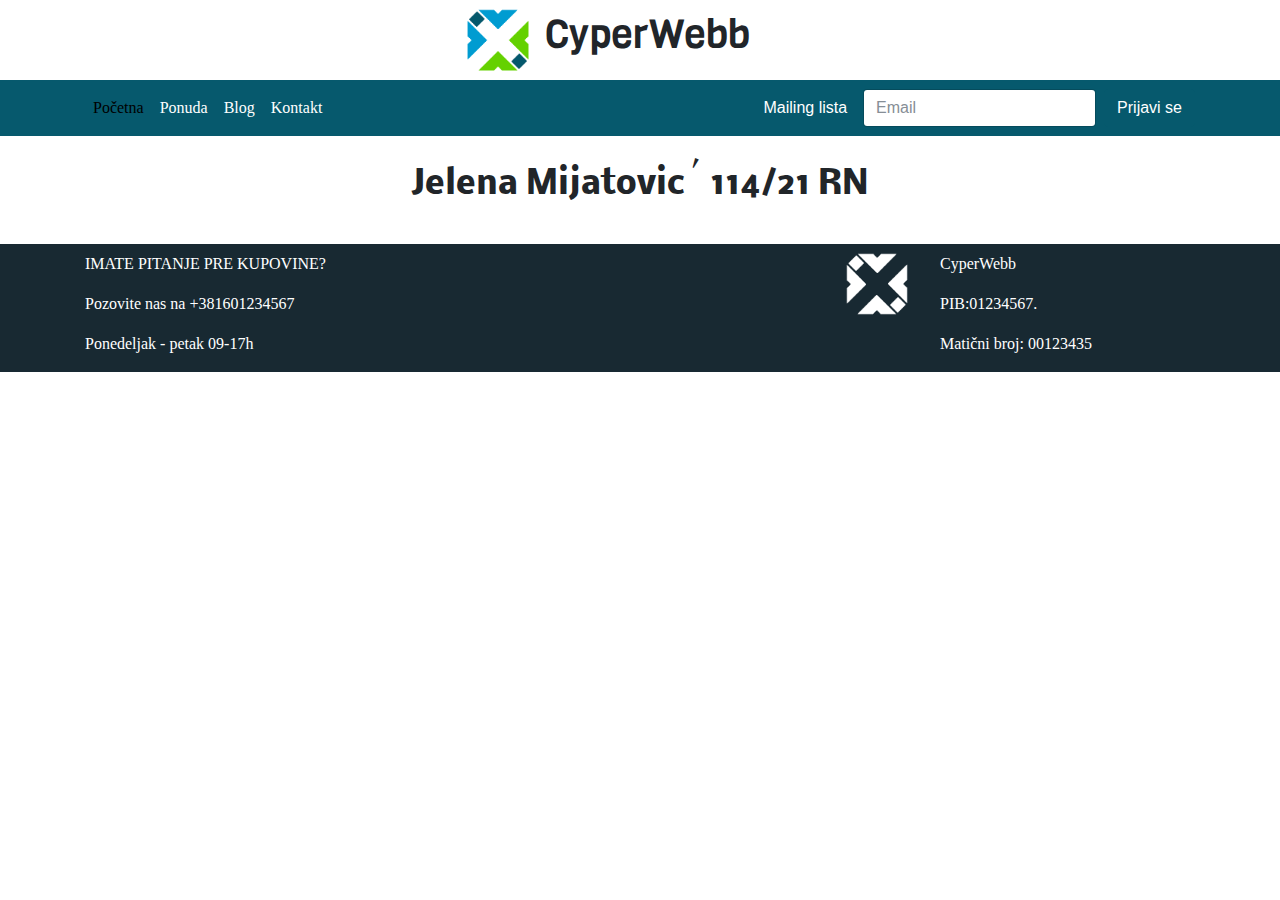
<file: index.html>
<!DOCTYPE html>
<html lang="en">
<head>
  <title>Ponuda</title>
  <link rel="icon" type="image/x-icon" href="assets/favicon.png">
  <meta charset="utf-8">
  <meta name="viewport" content="width=device-width, initial-scale=1">
  <link href="https://cdn.jsdelivr.net/npm/bootstrap@5.2.3/dist/css/bootstrap.min.css" rel="stylesheet">
  <link href='https://fonts.googleapis.com/css?family=Viga' rel='stylesheet'>
  <link href='https://fonts.googleapis.com/css?family=Nobile' rel='stylesheet'>
  <link href='https://fonts.googleapis.com/css?family=Palanquin' rel='stylesheet'>
  <script src="https://cdn.jsdelivr.net/npm/bootstrap@5.2.3/dist/js/bootstrap.bundle.min.js"></script>
  <link href="bootstrap.css" rel="stylesheet">
  <link href="main.css" rel="stylesheet">
</head>
<body>
    
    <!--Header-->
    <header class="container-fluid">
        <div class="container">
            <div class="row pt-2 pb-2">
                <div class="col-sm-5">
                    <div class="float-end">
                        <img src="assets/logo.png" alt="CyperWebb Logo" width="64px">
                    </div>
                </div>
                <div class="col-sm-4 ps-0 pt-1">
                    <h1>CyperWebb</h1>
                </div>
            </div>
        </div>
    </header>

  <!-- Navbar -->
  <nav class="navbar navbar-expand-sm bg-primary text-white">
    <div class="container">
      <button class="navbar-toggler" type="button" data-bs-toggle="collapse" data-bs-target="#mynavbar">
        <span class="navbar-toggler-icon"></span>
      </button>
      <div class="collapse navbar-collapse" id="mynavbar">
        <ul class="navbar-nav me-auto">
          <li class="nav-item">
            <a href="index.html" class="nav-link active">Početna</a>
          </li>
          <li class="nav-item">
            <a href="ponuda.html" class="nav-link">Ponuda</a>
          </li>
          <li class="nav-item">
            <a href="#" class="nav-link">Blog</a>
          </li>
          <li class="nav-item">
            <a href="#" class="nav-link">Kontakt</a>
          </li>
        </ul>
      </div>
      <a class="nav-link">Mailing lista</a>
      <form class="d-flex">
        <input class="form-control me-2" type="text" placeholder="Email">
        <button class="btn btn-primary" type="button">Prijavi se</button>
      </form>
    </div>
  </nav>

<!--intro-->
<div class="container-fluid" id="intro">
    <div class="container mb-3 mt-3 pb-3 pt-3">
        <h2>Jelena Mijatović 114/21 RN</h2>
    </div>
</div>

<!--footer-->
<footer class="container-fluid bg-dark text-white">
    <div class="container">
        <div class="row pt-2">
            <div class="col-sm-8">
                <p>IMATE PITANJE PRE KUPOVINE?</p>
                <p>Pozovite nas na +381601234567</p>
                <p>Ponedeljak - petak 09-17h</p>
            </div>
            <div class="col-sm-1">
                <img src="assets/logowhite.png" alt="CyperWebb Logo" width="64px">
            </div>
            <div class="col-sm-3">
                <p>CyperWebb</p>
                <p>PIB:01234567.</p>
                <p>Matični broj: 00123435</p>
            </div>
        </div>
    </div>
</footer>

</body>
</html>
</file>
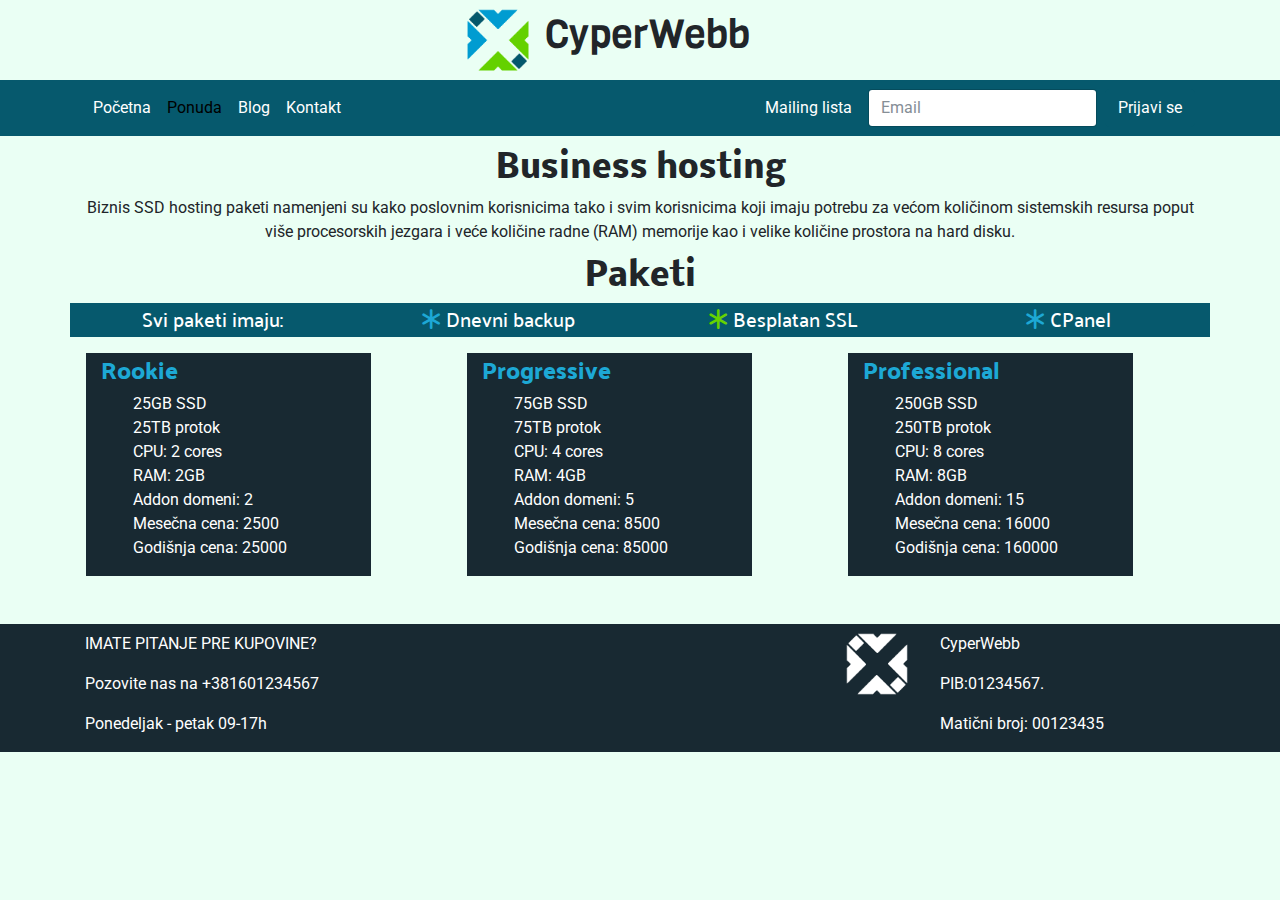
<file: business-hosting.html>
<!DOCTYPE html>
<html lang="en">
<head>
  <title>Ponuda</title>
  <link rel="icon" type="image/x-icon" href="assets/favicon.png">
  <meta charset="utf-8">
  <meta name="viewport" content="width=device-width, initial-scale=1">
  <link href="https://cdn.jsdelivr.net/npm/bootstrap@5.2.3/dist/css/bootstrap.min.css" rel="stylesheet">
  <link href='https://fonts.googleapis.com/css?family=Viga' rel='stylesheet'>
  <link href='https://fonts.googleapis.com/css?family=Nobile' rel='stylesheet'>
  <link href='https://fonts.googleapis.com/css?family=Palanquin' rel='stylesheet'>
  <link href='https://fonts.googleapis.com/css?family=Palanquin Dark' rel='stylesheet'>
  <link href='https://fonts.googleapis.com/css?family=Roboto' rel='stylesheet'>
  <script src="https://cdn.jsdelivr.net/npm/bootstrap@5.2.3/dist/js/bootstrap.bundle.min.js"></script>
  <link href="https://cdn.jsdelivr.net/npm/bootstrap-icons@1.5.0/font/bootstrap-icons.css" rel="stylesheet" >
  <link href="bootstrap.css" rel="stylesheet">
  <link href="main.css" rel="stylesheet">
</head>
<body class="bg-light">
    
    <!--Header-->
    <header class="container-fluid">
        <div class="container">
            <div class="row pt-2 pb-2">
                <div class="col-sm-5">
                    <div class="float-end">
                        <img src="assets/logo.png" alt="CyperWebb Logo" width="64px">
                    </div>
                </div>
                <div class="col-sm-4 ps-0 pt-1">
                    <h1>CyperWebb</h1>
                </div>
            </div>
        </div>
    </header>

  <!-- Navbar -->
  <nav class="navbar navbar-expand-sm bg-primary text-white">
    <div class="container">
      <button class="navbar-toggler" type="button" data-bs-toggle="collapse" data-bs-target="#mynavbar">
        <span class="navbar-toggler-icon"></span>
      </button>
      <div class="collapse navbar-collapse" id="mynavbar">
        <ul class="navbar-nav me-auto">
          <li class="nav-item">
            <a href="index.html" class="nav-link">Početna</a>
          </li>
          <li class="nav-item">
            <a href="ponuda.html" class="nav-link active">Ponuda</a>
          </li>
          <li class="nav-item">
            <a href="#" class="nav-link">Blog</a>
          </li>
          <li class="nav-item">
            <a href="#" class="nav-link">Kontakt</a>
          </li>
        </ul>
      </div>
      <a class="nav-link">Mailing lista</a>
      <form class="d-flex">
        <input class="form-control me-2" type="text" placeholder="Email">
        <button class="btn btn-primary" type="button">Prijavi se</button>
      </form>
    </div>
  </nav>

<!--intro-->
<div class="container-fluid" id="intro">
    <div class="container pt-3 pb-3">
        <h2>Business hosting</h2>
        <p>Biznis SSD hosting paketi namenjeni su kako poslovnim korisnicima tako i svim korisnicima koji imaju potrebu za većom količinom sistemskih resursa poput više procesorskih jezgara i veće količine radne (RAM) memorije kao i velike količine prostora na hard disku.</p>
        <h2>Paketi</h2>
        <div class="row pt-1 bg-primary text-white">
            <div class="col-sm-3">
                <h5>Svi paketi imaju:</h5>
            </div>
            <div class="col-sm-3">
                <h5><i class="bi-asterisk text-secondary"></i> Dnevni backup</h5>
            </div>
            <div class="col-sm-3">
                <h5><i class="bi-asterisk text-success"></i> Besplatan SSL</h5>
            </div>
            <div class="col-sm-3">
                <h5><i class="bi-asterisk text-secondary"></i> CPanel</h5>
            </div>
        </div>
    </div>
</div>

<!--cards-->
<div class="container-fluid text-white">
    <div class="container">
        <div class="row mb-5">
            <div class="col-sm-3 ms-3 me-5 pt-1 bg-dark">
                <h4 class="text-secondary">Rookie</h4>
                <ul>
                    <li>25GB SSD</li>
                    <li>25TB protok</li>
                    <li>CPU: 2 cores</li>
                    <li>RAM: 2GB</li>
                    <li>Addon domeni: 2</li>
                    <li>Mesečna cena: 2500</li>
                    <li>Godišnja cena: 25000</li>
                </ul>
            </div>
            <div class="col-sm-3 ms-5 me-5 pt-1 bg-dark">
                <h4 class="text-secondary">Progressive</h4>
                <ul>
                    <li>75GB SSD</li>
                    <li>75TB protok</li>
                    <li>CPU: 4 cores</li>
                    <li>RAM: 4GB</li>
                    <li>Addon domeni: 5</li>
                    <li>Mesečna cena: 8500</li>
                    <li>Godišnja cena: 85000</li>
                </ul>
            </div>
            <div class="col-sm-3 ms-5 pt-1 bg-dark">
                <h4 class="text-secondary">Professional</h4>
                <ul>
                    <li>250GB SSD</li>
                    <li>250TB protok</li>
                    <li>CPU: 8 cores</li>
                    <li>RAM: 8GB</li>
                    <li>Addon domeni: 15</li>
                    <li>Mesečna cena: 16000</li>
                    <li>Godišnja cena: 160000</li>
                </ul>
            </div>
        </div>
    </div>
</div>

<!--footer-->
<footer class="container-fluid bg-dark text-white">
    <div class="container">
        <div class="row pt-2">
            <div class="col-sm-8">
                <p>IMATE PITANJE PRE KUPOVINE?</p>
                <p>Pozovite nas na +381601234567</p>
                <p>Ponedeljak - petak 09-17h</p>
            </div>
            <div class="col-sm-1">
                <img src="assets/logowhite.png" alt="CyperWebb Logo" width="64px">
            </div>
            <div class="col-sm-3">
                <p>CyperWebb</p>
                <p>PIB:01234567.</p>
                <p>Matični broj: 00123435</p>
            </div>
        </div>
    </div>
</footer>

</body>
</html>
</file>
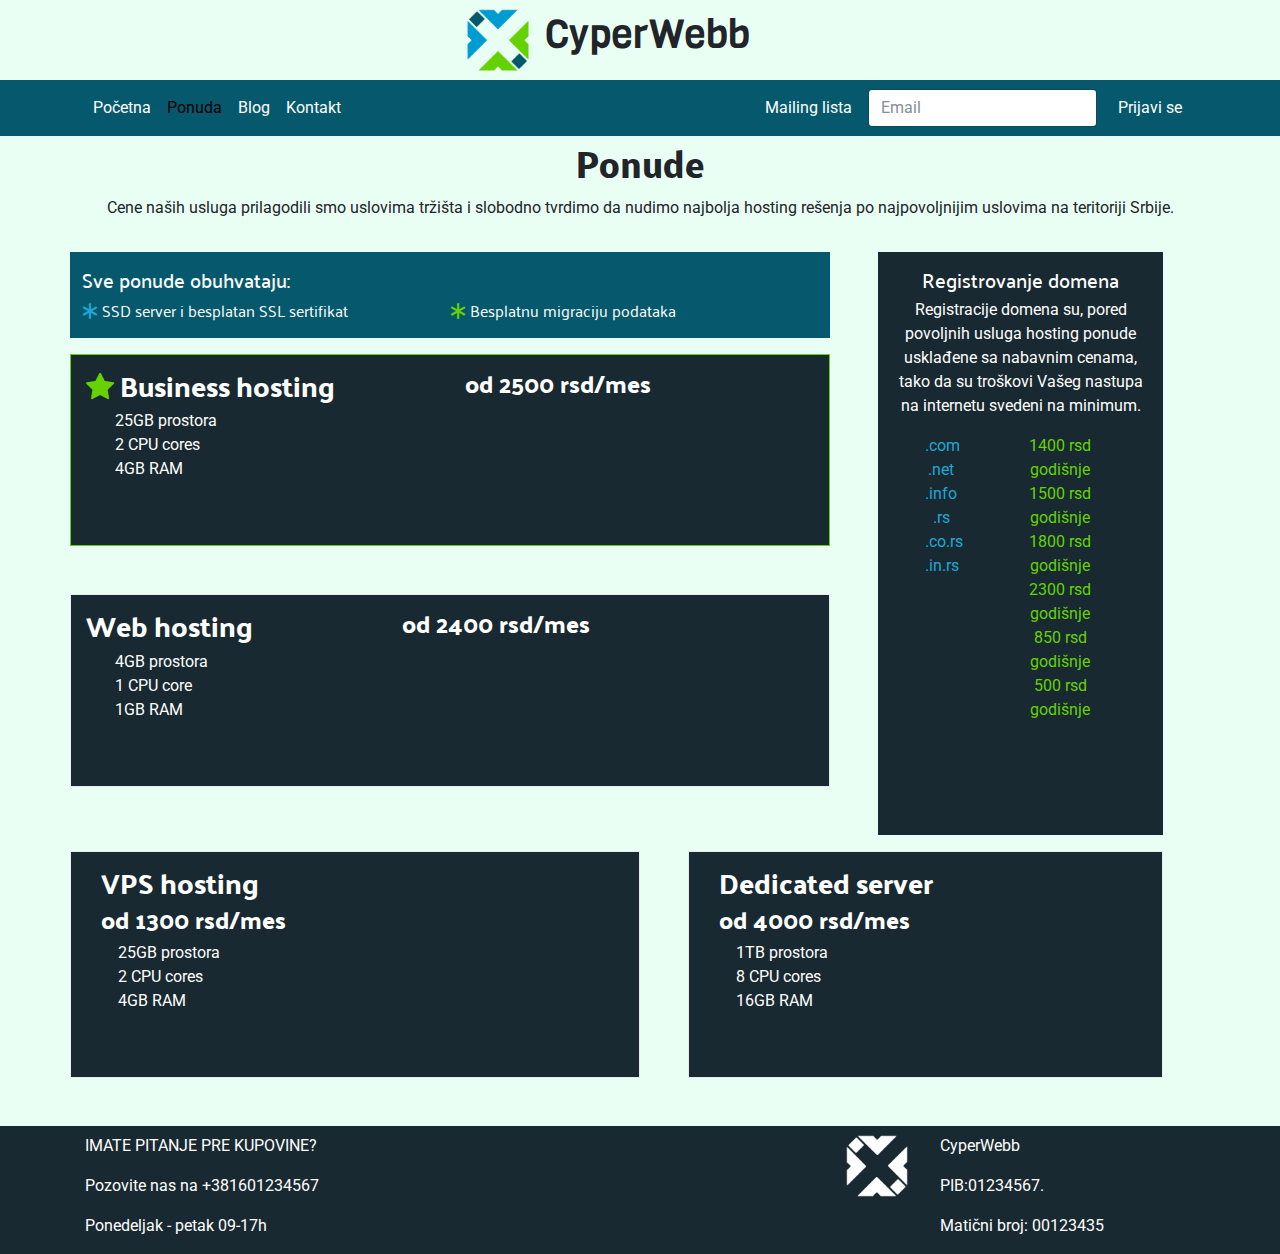
<file: ponuda.html>
<!DOCTYPE html>
<html lang="en">
<head>
  <title>Ponuda</title>
  <link rel="icon" type="image/x-icon" href="assets/favicon.png">
  <meta charset="utf-8">
  <meta name="viewport" content="width=device-width, initial-scale=1">
  <link href="https://cdn.jsdelivr.net/npm/bootstrap@5.2.3/dist/css/bootstrap.min.css" rel="stylesheet">
  <link href='https://fonts.googleapis.com/css?family=Viga' rel='stylesheet'>
  <link href='https://fonts.googleapis.com/css?family=Nobile' rel='stylesheet'>
  <link href='https://fonts.googleapis.com/css?family=Palanquin' rel='stylesheet'>
  <link href='https://fonts.googleapis.com/css?family=Palanquin Dark' rel='stylesheet'>
  <link href='https://fonts.googleapis.com/css?family=Roboto' rel='stylesheet'>
  <script src="https://cdn.jsdelivr.net/npm/bootstrap@5.2.3/dist/js/bootstrap.bundle.min.js"></script>
  <link href="https://cdn.jsdelivr.net/npm/bootstrap-icons@1.5.0/font/bootstrap-icons.css" rel="stylesheet" >
  <link href="bootstrap.css" rel="stylesheet">
  <link href="main.css" rel="stylesheet">
</head>
<body class="bg-light">
    
    <!--Header-->
    <header class="container-fluid">
        <div class="container">
            <div class="row pt-2 pb-2">
                <div class="col-sm-5">
                    <div class="float-end">
                        <img src="assets/logo.png" alt="CyperWebb Logo" width="64px">
                    </div>
                </div>
                <div class="col-sm-4 ps-0 pt-1">
                    <h1>CyperWebb</h1>
                </div>
            </div>
        </div>
    </header>

  <!-- Navbar -->
  <nav class="navbar navbar-expand-sm bg-primary text-white">
    <div class="container">
      <button class="navbar-toggler" type="button" data-bs-toggle="collapse" data-bs-target="#mynavbar">
        <span class="navbar-toggler-icon"></span>
      </button>
      <div class="collapse navbar-collapse" id="mynavbar">
        <ul class="navbar-nav me-auto">
          <li class="nav-item">
            <a href="index.html" class="nav-link">Početna</a>
          </li>
          <li class="nav-item">
            <a href="ponuda.html" class="nav-link active">Ponuda</a>
          </li>
          <li class="nav-item">
            <a href="#" class="nav-link">Blog</a>
          </li>
          <li class="nav-item">
            <a href="#" class="nav-link">Kontakt</a>
          </li>
        </ul>
      </div>
      <a class="nav-link">Mailing lista</a>
      <form class="d-flex">
        <input class="form-control me-2" type="text" placeholder="Email">
        <button class="btn btn-primary" type="button">Prijavi se</button>
      </form>
    </div>
  </nav>

<!--intro-->
<div class="container-fluid" id="intro">
    <div class="container pt-3 pb-3">
        <h2>Ponude</h2>
        <p>Cene naših usluga prilagodili smo uslovima tržišta i slobodno tvrdimo da nudimo najbolja hosting rešenja po najpovoljnijim uslovima na teritoriji Srbije.</p>
    </div>
</div>

<!--cards-->
<div class="container-fluid text-white">
    <div class="container">
        <div class="row">
            <div class="col-sm-8 me-5">
                <div class="row mb-3 pt-3 bg-primary" id="card1">
                    <h5>Sve ponude obuhvataju:</h5>
                    <div class="row">
                        <div class="col-sm-6">
                            <p><i class="bi-asterisk text-secondary"></i> SSD server i besplatan SSL sertifikat</p>
                        </div>
                        <div class="col-sm-6">
                            <p><i class="bi-asterisk text-success"></i> Besplatnu migraciju podataka</p>
                        </div>
                    </div>
                </div>
                <a class="row mb-5 pt-3 pb-5 border border-2 border-success bg-dark" href="business-hosting.html">
                    <div class="col-sm-6">
                        <h3><i class="bi-star-fill text-success"></i> Business hosting</h3>
                    </div>
                    <div class="col-sm-5">
                        <h4>od 2500 rsd/mes</h4>
                    </div>
                    <div class="row">
                        <div class="col-sm-5">
                            <ul>
                                <li>25GB prostora</li>
                                <li>2 CPU cores</li>
                                <li>4GB RAM</p></li>
                                </ul>
                        </div>
                    </div>
                </a>
                <a class="row mb-5 pt-3 pb-5 border bg-dark" href="web-hosting.html">
                    <div class="col-sm-5">
                        <h3>Web hosting</h3>
                    </div>
                    <div class="col-sm-5">
                        <h4>od 2400 rsd/mes</h4>
                    </div>
                    <div class="row">
                        <div class="col-sm-5">
                            <ul>
                                <li>4GB prostora</li>
                                <li>1 CPU core</li>
                                <li>1GB RAM</p></li>
                                </ul>
                        </div>
                    </div>
                </a>
            </div>
            <div class="col-sm-3 pt-3 bg-dark" id="domen">
                <h5>Registrovanje domena</h5>
                <p>Registracije domena su, pored povoljnih usluga hosting ponude usklađene sa nabavnim cenama, tako da su troškovi Vašeg nastupa na internetu svedeni na minimum.</p>
                <div class="row">
                    <div class="col-sm-4 text-secondary">
                        <ul>
                            <li>.com</li>
                            <li>.net</li>
                            <li>.info</li>
                            <li>.rs</li>
                            <li>.co.rs</li>
                            <li>.in.rs</li>
                        </ul>
                    </div>
                    <div class="col-sm-6 text-success">
                        <ul>
                            <li>1400 rsd godišnje</li>
                            <li>1500 rsd godišnje</li>
                            <li>1800 rsd godišnje</li>
                            <li>2300 rsd godišnje</li>
                            <li>850 rsd godišnje</li>
                            <li>500 rsd godišnje</li>
                        </ul>
                    </div>
                </div>
            </div>
        </div>
        <div class="row mt-3 mb-5">
            <a class="col-sm-6 pt-3 pb-5 border bg-dark" href="#">
                <div class="col-sm-5">
                    <h3>VPS hosting</h3>
                </div>
                <div class="col-sm-6">
                    <h4>od 1300 rsd/mes</h4>
                </div>
                <div class="row">
                    <div class="col-sm-5">
                        <ul>
                            <li>25GB prostora</li>
                            <li>2 CPU cores</li>
                            <li>4GB RAM</p></li>
                        </ul>
                    </div>
                </div>
            </a>
            <a class="col-sm-5 ms-5 pt-3 pb-5 border bg-dark" href="#">
                <div class="col-sm-8">
                    <h3>Dedicated server</h3>
                </div>
                <div class="col-sm-6">
                    <h4>od 4000 rsd/mes</h4>
                </div>
                <div class="row">
                    <div class="col-sm-5">
                        <ul>
                            <li>1TB prostora</li>
                            <li>8 CPU cores</li>
                            <li>16GB RAM</p></li>
                        </ul>
                    </div>
                </div>
            </a>
        </div>
    </div>
</div>

<!--footer-->
<footer class="container-fluid bg-dark text-white">
    <div class="container">
        <div class="row pt-2">
            <div class="col-sm-8">
                <p>IMATE PITANJE PRE KUPOVINE?</p>
                <p>Pozovite nas na +381601234567</p>
                <p>Ponedeljak - petak 09-17h</p>
            </div>
            <div class="col-sm-1">
                <img src="assets/logowhite.png" alt="CyperWebb Logo" width="64px">
            </div>
            <div class="col-sm-3">
                <p>CyperWebb</p>
                <p>PIB:01234567.</p>
                <p>Matični broj: 00123435</p>
            </div>
        </div>
    </div>
</footer>

</body>
</html>
</file>
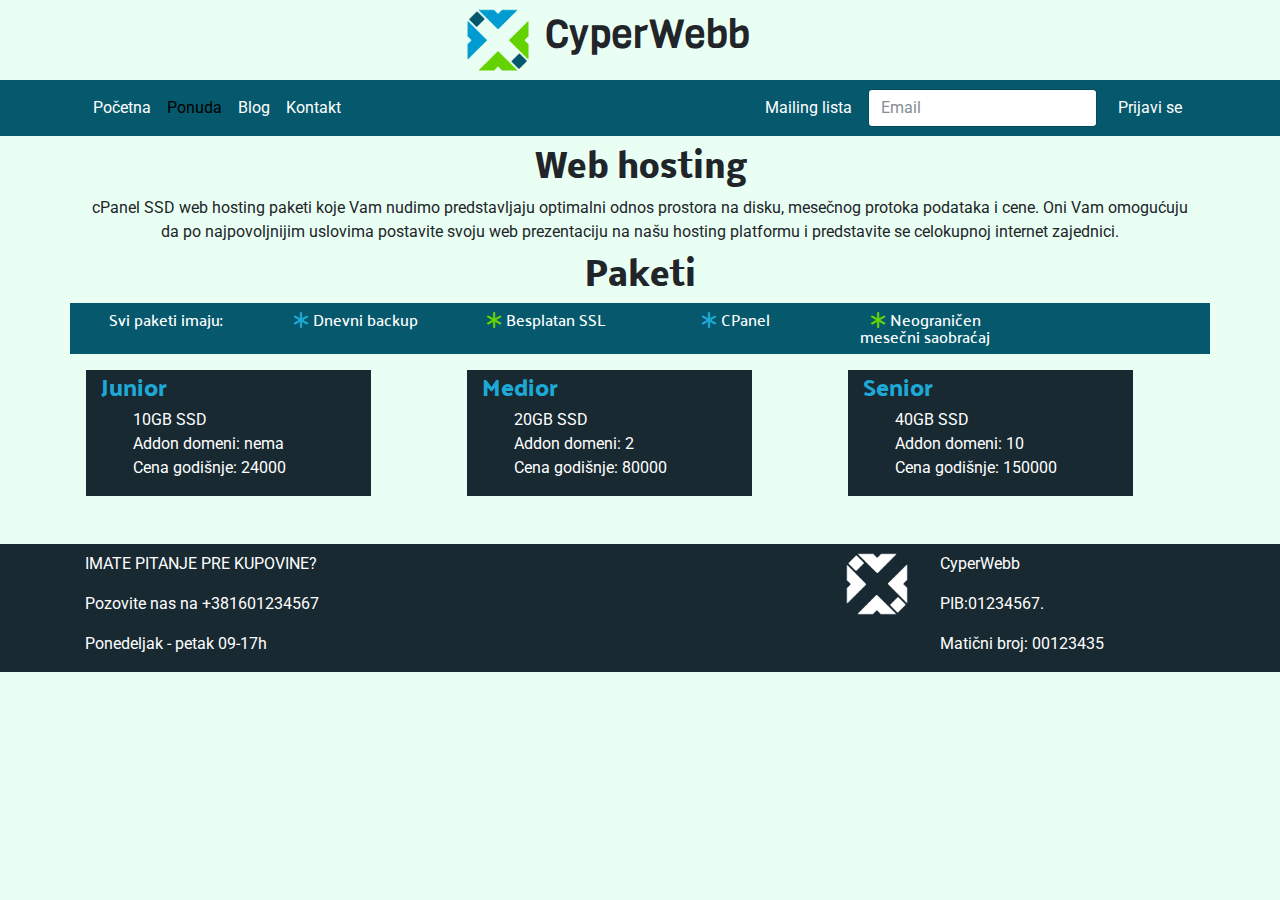
<file: web-hosting.html>
<!DOCTYPE html>
<html lang="en">
<head>
  <title>Ponuda</title>
  <link rel="icon" type="image/x-icon" href="assets/favicon.png">
  <meta charset="utf-8">
  <meta name="viewport" content="width=device-width, initial-scale=1">
  <link href="https://cdn.jsdelivr.net/npm/bootstrap@5.2.3/dist/css/bootstrap.min.css" rel="stylesheet">
  <link href='https://fonts.googleapis.com/css?family=Viga' rel='stylesheet'>
  <link href='https://fonts.googleapis.com/css?family=Nobile' rel='stylesheet'>
  <link href='https://fonts.googleapis.com/css?family=Palanquin' rel='stylesheet'>
  <link href='https://fonts.googleapis.com/css?family=Palanquin Dark' rel='stylesheet'>
  <link href='https://fonts.googleapis.com/css?family=Roboto' rel='stylesheet'>
  <script src="https://cdn.jsdelivr.net/npm/bootstrap@5.2.3/dist/js/bootstrap.bundle.min.js"></script>
  <link href="https://cdn.jsdelivr.net/npm/bootstrap-icons@1.5.0/font/bootstrap-icons.css" rel="stylesheet" >
  <link href="bootstrap.css" rel="stylesheet">
  <link href="main.css" rel="stylesheet">
</head>
<body class="bg-light">
    
    <!--Header-->
    <header class="container-fluid">
        <div class="container">
            <div class="row pt-2 pb-2">
                <div class="col-sm-5">
                    <div class="float-end">
                        <img src="assets/logo.png" alt="CyperWebb Logo" width="64px">
                    </div>
                </div>
                <div class="col-sm-4 ps-0 pt-1">
                    <h1>CyperWebb</h1>
                </div>
            </div>
        </div>
    </header>

  <!-- Navbar -->
  <nav class="navbar navbar-expand-sm bg-primary text-white">
    <div class="container">
      <button class="navbar-toggler" type="button" data-bs-toggle="collapse" data-bs-target="#mynavbar">
        <span class="navbar-toggler-icon"></span>
      </button>
      <div class="collapse navbar-collapse" id="mynavbar">
        <ul class="navbar-nav me-auto">
          <li class="nav-item">
            <a href="index.html" class="nav-link">Početna</a>
          </li>
          <li class="nav-item">
            <a href="ponuda.html" class="nav-link active">Ponuda</a>
          </li>
          <li class="nav-item">
            <a href="#" class="nav-link">Blog</a>
          </li>
          <li class="nav-item">
            <a href="#" class="nav-link">Kontakt</a>
          </li>
        </ul>
      </div>
      <a class="nav-link">Mailing lista</a>
      <form class="d-flex">
        <input class="form-control me-2" type="text" placeholder="Email">
        <button class="btn btn-primary" type="button">Prijavi se</button>
      </form>
    </div>
  </nav>

<!--intro-->
<div class="container-fluid" id="intro">
    <div class="container pt-3 pb-3">
        <h2>Web hosting</h2>
        <p>cPanel SSD web hosting paketi koje Vam nudimo predstavljaju optimalni odnos prostora na disku, mesečnog protoka podataka i cene. Oni Vam omogućuju da po najpovoljnijim uslovima postavite svoju web prezentaciju na našu hosting platformu i predstavite se celokupnoj internet zajednici.
        </p>
        <h2>Paketi</h2>
        <div class="row pt-2 bg-primary text-white">
            <div class="col-sm-2">
                <h6>Svi paketi imaju:</h6>
            </div>
            <div class="col-sm-2">
                <h6><i class="bi-asterisk text-secondary"></i> Dnevni backup</h6>
            </div>
            <div class="col-sm-2">
                <h6><i class="bi-asterisk text-success"></i> Besplatan SSL</h6>
            </div>
            <div class="col-sm-2">
                <h6><i class="bi-asterisk text-secondary"></i> CPanel</h6>
            </div>
            <div class="col-sm-2">
                <h6><i class="bi-asterisk text-success"></i> Neograničen mesečni saobraćaj</h6>
            </div>
        </div>
    </div>
</div>

<!--cards-->
<div class="container-fluid text-white">
    <div class="container">
        <div class="row mb-5">
            <div class="col-sm-3 ms-3 me-5 pt-1 bg-dark">
                <h4 class="text-secondary">Junior</h4>
                <ul>
                    <li>10GB SSD</li>
                    <li>Addon domeni: nema</li>
                    <li>Cena godišnje: 24000</li>
                </ul>
            </div>
            <div class="col-sm-3 ms-5 me-5 pt-1 bg-dark">
                <h4 class="text-secondary">Medior</h4>
                    <ul>
                        <li>20GB SSD</li>
                        <li>Addon domeni: 2</li>
                        <li>Cena godišnje: 80000</li>
                    </ul>
            </div>
            <div class="col-sm-3 ms-5 pt-1 bg-dark">
                <h4 class="text-secondary">Senior</h4>
                    <ul>
                        <li>40GB SSD</li>
                        <li>Addon domeni: 10</li>
                        <li>Cena godišnje: 150000</li>
                    </ul>
            </div>
        </div>
    </div>
</div>

<!--footer-->
<footer class="container-fluid bg-dark text-white">
    <div class="container">
        <div class="row pt-2">
            <div class="col-sm-8">
                <p>IMATE PITANJE PRE KUPOVINE?</p>
                <p>Pozovite nas na +381601234567</p>
                <p>Ponedeljak - petak 09-17h</p>
            </div>
            <div class="col-sm-1">
                <img src="assets/logowhite.png" alt="CyperWebb Logo" width="64px">
            </div>
            <div class="col-sm-3">
                <p>CyperWebb</p>
                <p>PIB:01234567.</p>
                <p>Matični broj: 00123435</p>
            </div>
        </div>
    </div>
</footer>

</body>
</html>
</file>
<file: main.css>
header {
    font-family: 'Viga';
}

#mynavbar {
    font-family: 'Palanquin';
}

#intro {
    text-align: center;
}

h2 {
    font-family: 'Nobile';
    font-weight: bold;
}

a:link, a:visited {
    color:white;
}

p, li {
    font-family: 'Roboto';
    list-style: none;
}

#card1 p {
    font-family: 'Palanquin';
}

h3, h4 {
    font-family: 'Palanquin Dark';
    text-align: left;
}

h5, h6 {
    font-family: 'Palanquin';
}

#domen {
    text-align: center;
}
</file>
